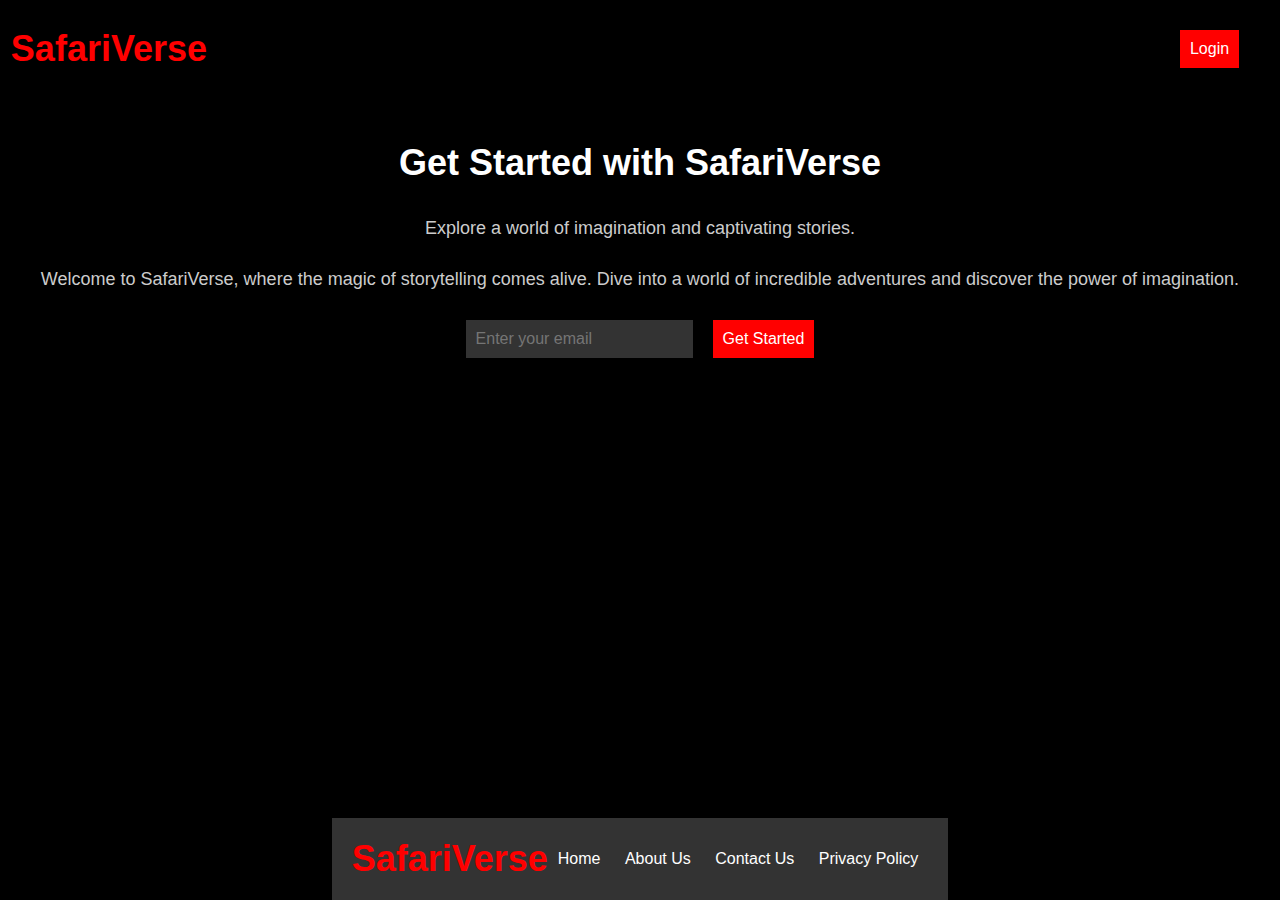
<file: index0.html>
<!DOCTYPE html>
<html lang="en">
<head>
    <meta charset="UTF-8">
    <link rel="stylesheet" href="index0.css" type="text/css">
    <title>Get Started - SafariVerse</title>
</head>
<body>
    <div class="wrapper">
        <header>
            <div class="logo">SafariVerse</div>
            <div class="login"><button id="login-button">Login</button></div>
        </header>
        <div class="get-started-container">
            <h1 id="get-started">Get Started with SafariVerse</h1>
            <p>Explore a world of imagination and captivating stories.</p>
            <p class="body-paragraph">
                Welcome to SafariVerse, where the magic of storytelling comes alive. Dive into a world of incredible adventures and discover the power of imagination.
            </p>
            <div class="email-get-started">
                <input type="email" id="email" placeholder="Enter your email">
                <button id="get-started-button">Get Started</button>
            </div>
        </div>
    </div>

    <footer>
        <div class="footer-content">
            <div class="footer-logo">
                <div class="logo">SafariVerse</div>
            </div>
            <div class="footer-links">
                <a href="index.html">Home</a>
                <a href="#">About Us</a>
                <a href="#">Contact Us</a>
                <a href="#">Privacy Policy</a>
            </div>
        </div>
    </footer>

    <script>
        document.getElementById("get-started-button").addEventListener("click", function() {
            window.location.href = "signup.html?email=" + encodeURIComponent(document.getElementById("email").value);
        });

        // Add hover effect to the login button
        document.querySelector(".login button").addEventListener("mouseenter", function() {
            this.style.transform = "translate(0, -5px)";
        });

        document.querySelector(".login button").addEventListener("mouseleave", function() {
            this.style.transform = "translate(0, 0)";
        });
    </script>
</body>
</html>
</file>
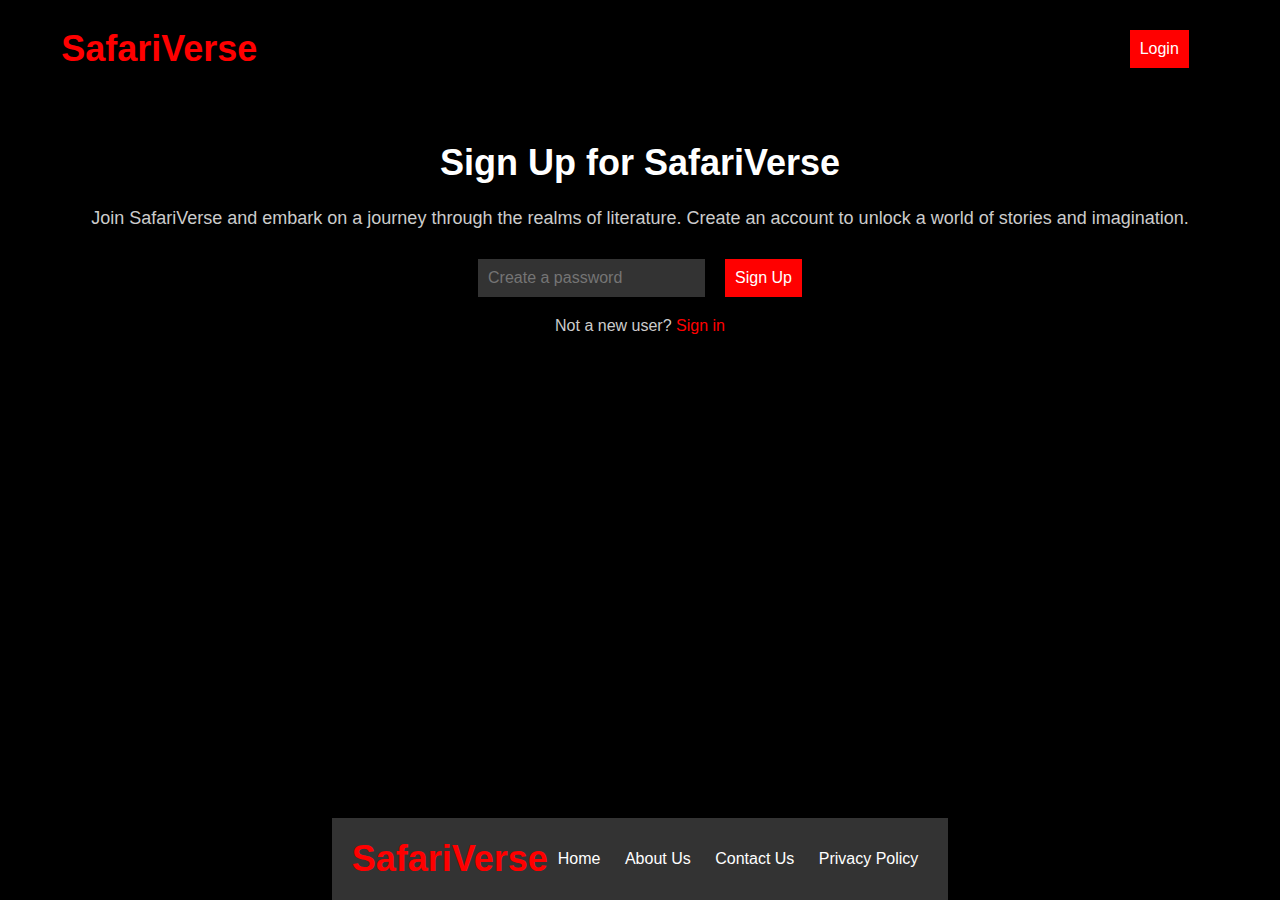
<file: signup.html>
<!DOCTYPE html>
<html lang="en">
<head>
    <meta charset="UTF-8">
    <link rel="stylesheet" href="index0.css" type="text/css">
    <title>Sign Up - SafariVerse</title>
</head>
<body>
    <div class="wrapper">
        <header>
            <div class="logo">SafariVerse</div>
            <div class="login"><button id="login-button">Login</button></div>
        </header>
        <div class="signup-container">
            <div class="signup-box">
                <h1 id="sign-up">Sign Up for SafariVerse</h1>
                <p class="body-paragraph">Join SafariVerse and embark on a journey through the realms of literature. Create an account to unlock a world of stories and imagination.</p>
                <form id="signup-form">
                    <div class="signup-form">
                    <input type="password" id="password" placeholder="Create a password">
                    <button id="signup-button">Sign Up</button>
                </div>
                </form>
                <p class="login-text">Not a new user? <a href="signin.html">Sign in</a></p>
            </div>
        </div>
    </div>

    <footer>
        <div class="footer-content">
            <div class="footer-logo">
                <div class="logo">SafariVerse</div>
            </div>
            <div class="footer-links">
                <a href="index.html">Home</a>
                <a href="#">About Us</a>
                <a href="#">Contact Us</a>
                <a href="#">Privacy Policy</a>
            </div>
        </div>
    </footer>

    <script>
        document.getElementById("signup-button").addEventListener("mouseenter", function() {
            this.style.transform = "translate(0, -5px)";
        });

        document.getElementById("signup-button").addEventListener("mouseleave", function() {
            this.style.transform = "translate(0, 0)";
        });
    </script>
</body>
</html>
</file>
<file: index0.css>
body {
    margin: 0;
    padding: 0;
    font-family: Arial, sans-serif;
    background: #000; /* Background color */
    color: #fff;
    display: flex;
    justify-content: center;
    align-items: center;
    height: 100vh;
    background: #000 url('https://wallpapercave.com/wp/wp10641548.jpg') no-repeat center center fixed;
    background-size: cover;
    flex-direction: column;

}
.wrapper {
    flex: 1;
}

header {
    display: flex;
    justify-content: space-between;
    align-items: center;
    padding: 20px 10px;
}

.logo {
    font-size: 36px;
    font-weight: bold;
    color: #ff0000;
}

.login {
    margin-right: 20px;
}

.get-started-container {
    padding: 20px;
    text-align: center;
    flex: 1;
    display: flex;
    flex-direction: column;
    justify-content: center;
    align-items: center;
}

h1 {
    font-size: 36px;
    color: #fff;
}

p {
    font-size: 18px;
    color: #ccc;
    margin: 10px 0;
}

.body-paragraph {
    font-size: 18px;
    color: #ccc;
    text-align: center;
    margin: 20px;
}

.email-get-started {
    display: flex;
    align-items: center;
    justify-content: center;
}

input, button {
    display: block;
    margin: 10px;
    padding: 10px;
    font-size: 16px;
    background-color: #333;
    border: none;
    color: #fff;
    transition: transform 0.2s;
}

button {
    cursor: pointer;
    background-color: #ff0000;
    transition: transform 0.2s; /* Add hover effect */
}

.email-get-started:hover input, .email-get-started:hover button, .login button:hover {
    transform: translate(0, -5px);
}

footer {
    background: #333;
    color: #fff;
    padding: 20px;
    text-align: center;
}

.footer-content {
    display: flex;
    justify-content: space-between;
    align-items: center;
}

.footer-logo {
    display: flex;
    align-items: center;
}

.safariverse-text {
    font-size: 20px;
    margin-left: 10px;
}

.footer-links a {
    color: #fff;
    text-decoration: none;
    margin: 0 10px;
}

.footer-links a:hover {
    text-decoration: underline;
}

/* for sign up*/
.signup-container, .signup-container {
    text-align: center;
    flex: 1;
    display: flex;
    flex-direction: column;
    justify-content: center;
    align-items: center;
}

.signup-box, .signin-box {
    background-color: rgba(0, 0, 0, 0.5);
    border-radius: 10px;
    padding: 20px;
    text-align: center;
}

.signup-form, .signin-form {
    display: flex;
    flex-direction: column;
    align-items: center;
}

#signup-button:hover, #signin-button:hover {
    transform: translate(0, -5px);
}

.login-text {
    font-size: 16px;
    color: #ccc;
}

.login-text a {
    color: #ff0000;
    text-decoration: none;
    transition: text-decoration 0.2s;
}

.login-text a:hover {
    text-decoration: underline;
}
.signup-form, .signin-form {
    display: flex;
    flex-direction: row;
    align-items: center;
    justify-content: center;
    height: 100%;
}

.signup-form input, .signin-form input {
    margin: 10px;
    padding: 10px;
    font-size: 16px;
    background-color: #333;
    border: none;
    color: #fff;
    transition: transform 0.2s;
}

.signup-form button, .signin-form button {
    margin: 10px;
    padding: 10px;
    font-size: 16px;
    background-color: #ff0000;
    border: none;
    color: #fff;
    transition: transform 0.2s;
}

.signup-form button:hover, .signup-form button:hover {
    transform: translate(0, -5px);
}



.password-input {
    display: flex;
    align-items: center;
    justify-content: center;
    position: relative;
}

.password-field {
    padding-right: 30px;
}

.password-icon {
    position: absolute;
    right: 10px;
    cursor: pointer;
    color: #ff5733;
}

.password-icon:hover {
    text-decoration: underline;
}

.remember-me {
    display: flex;
    align-items: center;
    justify-content: center;
    font-size: 16px;
    color: #ccc;
    margin: 10px 0;
}

.login-text a:hover {
    text-decoration: underline;
}
</file>
